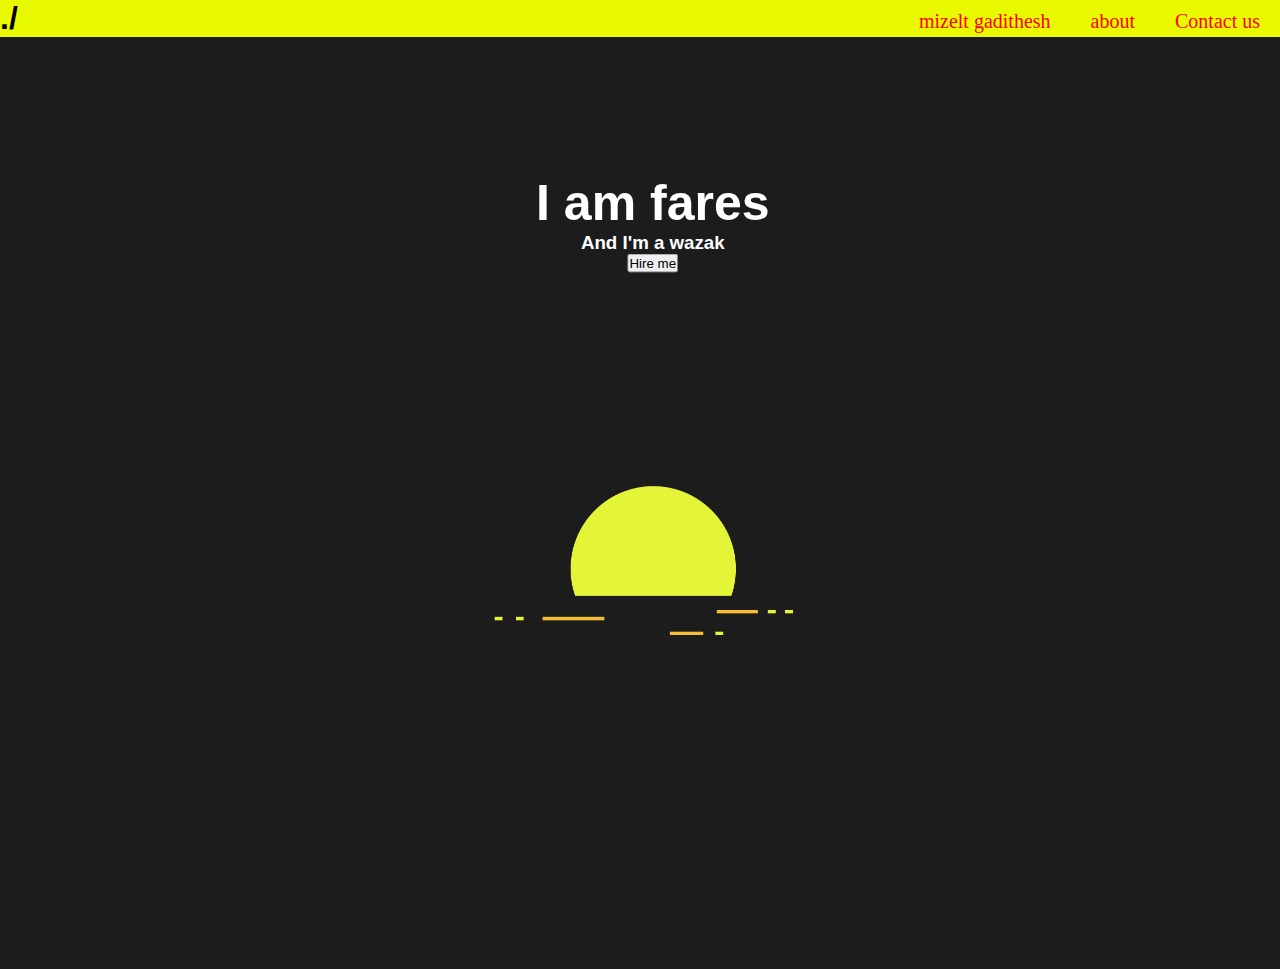
<file: index.html>
<!DOCTYPE html>
<html lang="en">
<head>
    <meta charset="UTF-8">
    <meta name="viewport" content="width=device-width, initial-scale=1.0">
    <link rel="stylesheet" href="index.css">
    <title>Document</title>
</head>
<body>
    
  <div class="nav">
    <h1 class="title">./</h1>
    <ul>
      <li> <a href="contact.html" target="_blank"> Contact us </a></li>
      <li> <a href="about.html" target="_blank"> about</a> </li>
      <li> <a href="signup.html" target="_blank">mizelt gadithesh</a></li>
    </ul>
  </div>
  <div class="hero-image">
    <div class="hero-text">
      <h1 style="font-size:50px">I am fares</h1>
      <h3>And I'm a wazak</h3>
      <button>Hire me</button>
    </div>
  </div>

  </div>
  
</body>
</html>
</file>
<file: index.css>
*{
    margin: 0;
    padding: 0;
}


body {
 background-color: rgb(255, 255, 255);
}

.nav{
background-color: rgb(233, 250, 0);
}
.nav h1 {
 color: rgb(0, 0, 0);
 margin-bottom: 0%;
 display: inline;
}

ul {
 list-style-type: none;
 margin: 0;
 padding: 0;
 overflow: hidden;
 background-color: rgb(251, 255, 0);
 top: 0;
 display: inline;
}

li {
 float: right;
 margin-top: 10px;

}

li a {
 padding-bottom: 10px;
 text-decoration: none;
 margin-left: 20px;
 margin-right: 20px;
 font-size: 20px;
 color: rgb(255, 0, 0);
 font-family: 'Source Serif Pro', serif;
}

li a:hover{
 color: rgb(165, 165, 0);
}
body {
    margin: 0;
    font-family:Arial, Helvetica, sans-serif ;
  }
  
  .hero-image {
    background-image: url("res/wp2254558-simplistic-wallpapers.png");
    background-color: #cccccc;
    height: 932px;
    background-position: center;
    background-repeat: no-repeat;
    background-size: cover;
    position: relative;
  }
  
  .hero-text {
    text-align: center;
    position: absolute;
    top: 20%;
    left: 51%;
    transform: translate(-50%, -50%);
    color: white;
  }
</file>
